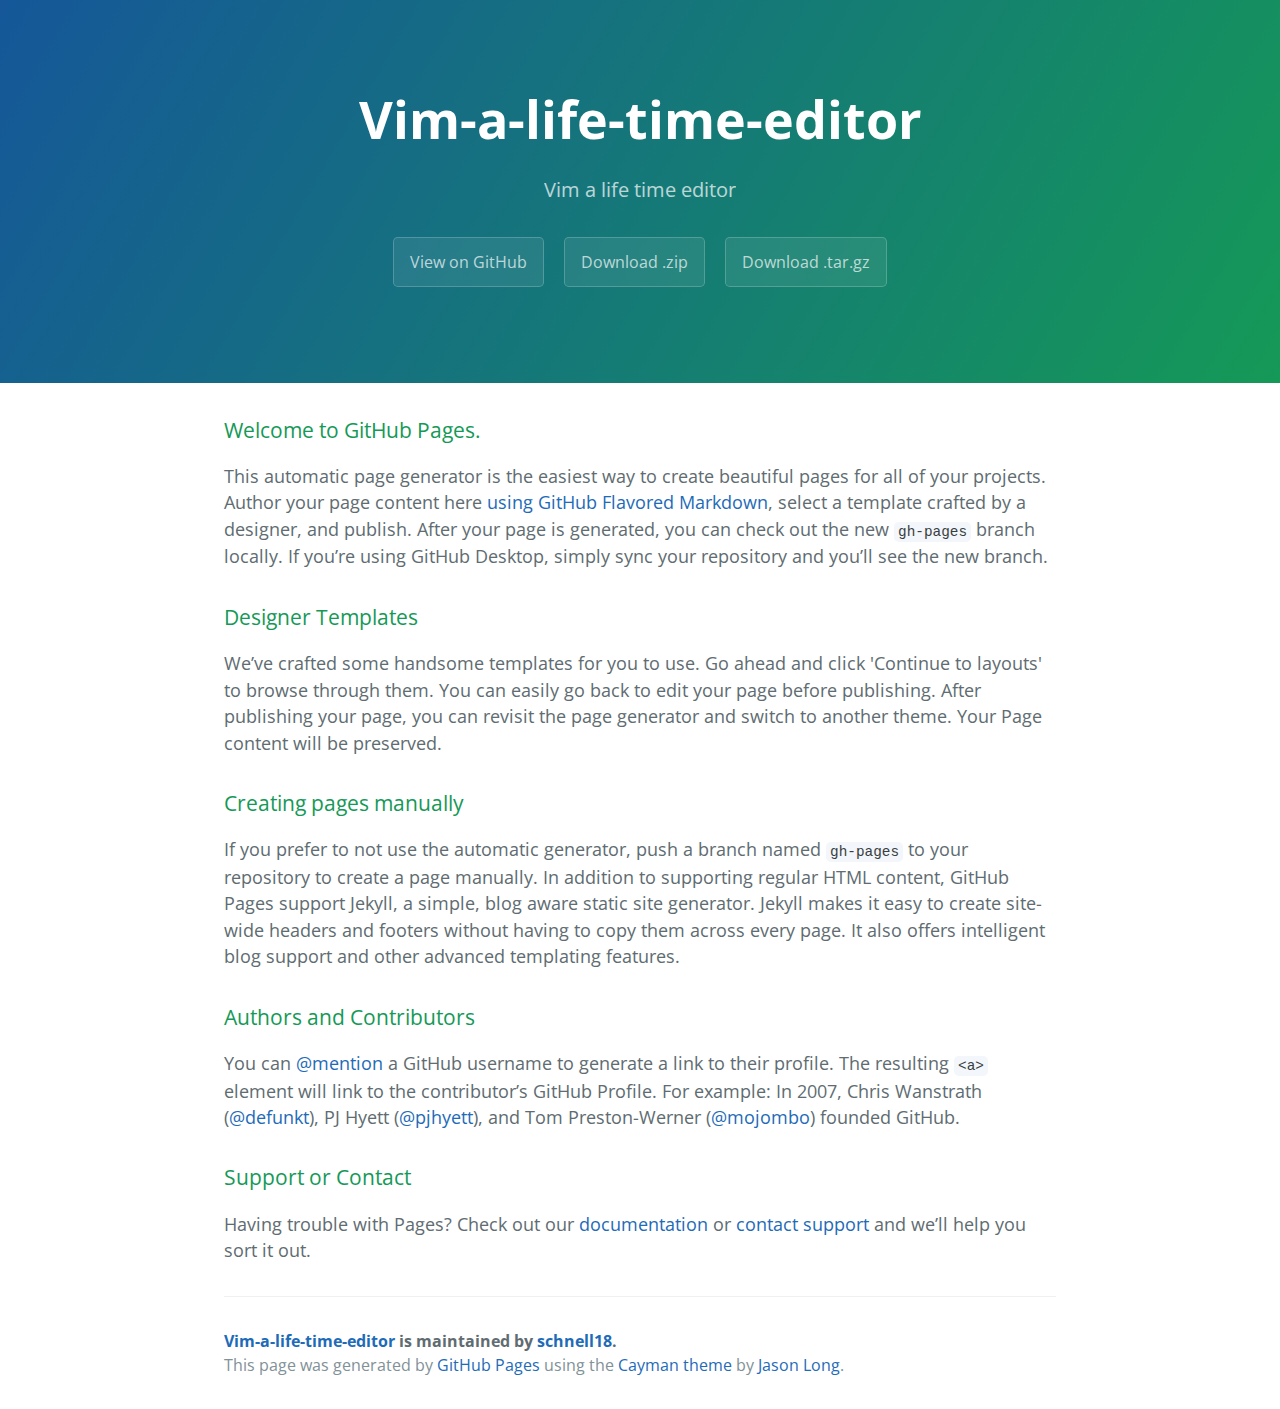
<file: index.html>
<!DOCTYPE html>
<html lang="en-us">
  <head>
    <meta charset="UTF-8">
    <title>Vim-a-life-time-editor by schnell18</title>
    <meta name="viewport" content="width=device-width, initial-scale=1">
    <link rel="stylesheet" type="text/css" href="stylesheets/normalize.css" media="screen">
    <link href='https://fonts.googleapis.com/css?family=Open+Sans:400,700' rel='stylesheet' type='text/css'>
    <link rel="stylesheet" type="text/css" href="stylesheets/stylesheet.css" media="screen">
    <link rel="stylesheet" type="text/css" href="stylesheets/github-light.css" media="screen">
  </head>
  <body>
    <section class="page-header">
      <h1 class="project-name">Vim-a-life-time-editor</h1>
      <h2 class="project-tagline">Vim a life time editor</h2>
      <a href="https://github.com/schnell18/vim-a-life-time-editor" class="btn">View on GitHub</a>
      <a href="https://github.com/schnell18/vim-a-life-time-editor/zipball/master" class="btn">Download .zip</a>
      <a href="https://github.com/schnell18/vim-a-life-time-editor/tarball/master" class="btn">Download .tar.gz</a>
    </section>

    <section class="main-content">
      <h3>
<a id="welcome-to-github-pages" class="anchor" href="#welcome-to-github-pages" aria-hidden="true"><span aria-hidden="true" class="octicon octicon-link"></span></a>Welcome to GitHub Pages.</h3>

<p>This automatic page generator is the easiest way to create beautiful pages for all of your projects. Author your page content here <a href="https://guides.github.com/features/mastering-markdown/">using GitHub Flavored Markdown</a>, select a template crafted by a designer, and publish. After your page is generated, you can check out the new <code>gh-pages</code> branch locally. If you’re using GitHub Desktop, simply sync your repository and you’ll see the new branch.</p>

<h3>
<a id="designer-templates" class="anchor" href="#designer-templates" aria-hidden="true"><span aria-hidden="true" class="octicon octicon-link"></span></a>Designer Templates</h3>

<p>We’ve crafted some handsome templates for you to use. Go ahead and click 'Continue to layouts' to browse through them. You can easily go back to edit your page before publishing. After publishing your page, you can revisit the page generator and switch to another theme. Your Page content will be preserved.</p>

<h3>
<a id="creating-pages-manually" class="anchor" href="#creating-pages-manually" aria-hidden="true"><span aria-hidden="true" class="octicon octicon-link"></span></a>Creating pages manually</h3>

<p>If you prefer to not use the automatic generator, push a branch named <code>gh-pages</code> to your repository to create a page manually. In addition to supporting regular HTML content, GitHub Pages support Jekyll, a simple, blog aware static site generator. Jekyll makes it easy to create site-wide headers and footers without having to copy them across every page. It also offers intelligent blog support and other advanced templating features.</p>

<h3>
<a id="authors-and-contributors" class="anchor" href="#authors-and-contributors" aria-hidden="true"><span aria-hidden="true" class="octicon octicon-link"></span></a>Authors and Contributors</h3>

<p>You can <a href="https://help.github.com/articles/basic-writing-and-formatting-syntax/#mentioning-users-and-teams" class="user-mention">@mention</a> a GitHub username to generate a link to their profile. The resulting <code>&lt;a&gt;</code> element will link to the contributor’s GitHub Profile. For example: In 2007, Chris Wanstrath (<a href="https://github.com/defunkt" class="user-mention">@defunkt</a>), PJ Hyett (<a href="https://github.com/pjhyett" class="user-mention">@pjhyett</a>), and Tom Preston-Werner (<a href="https://github.com/mojombo" class="user-mention">@mojombo</a>) founded GitHub.</p>

<h3>
<a id="support-or-contact" class="anchor" href="#support-or-contact" aria-hidden="true"><span aria-hidden="true" class="octicon octicon-link"></span></a>Support or Contact</h3>

<p>Having trouble with Pages? Check out our <a href="https://help.github.com/pages">documentation</a> or <a href="https://github.com/contact">contact support</a> and we’ll help you sort it out.</p>

      <footer class="site-footer">
        <span class="site-footer-owner"><a href="https://github.com/schnell18/vim-a-life-time-editor">Vim-a-life-time-editor</a> is maintained by <a href="https://github.com/schnell18">schnell18</a>.</span>

        <span class="site-footer-credits">This page was generated by <a href="https://pages.github.com">GitHub Pages</a> using the <a href="https://github.com/jasonlong/cayman-theme">Cayman theme</a> by <a href="https://twitter.com/jasonlong">Jason Long</a>.</span>
      </footer>

    </section>

  
  </body>
</html>
</file>
<file: stylesheets/stylesheet.css>
* {
  box-sizing: border-box; }

body {
  padding: 0;
  margin: 0;
  font-family: "Open Sans", "Helvetica Neue", Helvetica, Arial, sans-serif;
  font-size: 16px;
  line-height: 1.5;
  color: #606c71; }

a {
  color: #1e6bb8;
  text-decoration: none; }
  a:hover {
    text-decoration: underline; }

.btn {
  display: inline-block;
  margin-bottom: 1rem;
  color: rgba(255, 255, 255, 0.7);
  background-color: rgba(255, 255, 255, 0.08);
  border-color: rgba(255, 255, 255, 0.2);
  border-style: solid;
  border-width: 1px;
  border-radius: 0.3rem;
  transition: color 0.2s, background-color 0.2s, border-color 0.2s; }
  .btn + .btn {
    margin-left: 1rem; }

.btn:hover {
  color: rgba(255, 255, 255, 0.8);
  text-decoration: none;
  background-color: rgba(255, 255, 255, 0.2);
  border-color: rgba(255, 255, 255, 0.3); }

@media screen and (min-width: 64em) {
  .btn {
    padding: 0.75rem 1rem; } }

@media screen and (min-width: 42em) and (max-width: 64em) {
  .btn {
    padding: 0.6rem 0.9rem;
    font-size: 0.9rem; } }

@media screen and (max-width: 42em) {
  .btn {
    display: block;
    width: 100%;
    padding: 0.75rem;
    font-size: 0.9rem; }
    .btn + .btn {
      margin-top: 1rem;
      margin-left: 0; } }

.page-header {
  color: #fff;
  text-align: center;
  background-color: #159957;
  background-image: linear-gradient(120deg, #155799, #159957); }

@media screen and (min-width: 64em) {
  .page-header {
    padding: 5rem 6rem; } }

@media screen and (min-width: 42em) and (max-width: 64em) {
  .page-header {
    padding: 3rem 4rem; } }

@media screen and (max-width: 42em) {
  .page-header {
    padding: 2rem 1rem; } }

.project-name {
  margin-top: 0;
  margin-bottom: 0.1rem; }

@media screen and (min-width: 64em) {
  .project-name {
    font-size: 3.25rem; } }

@media screen and (min-width: 42em) and (max-width: 64em) {
  .project-name {
    font-size: 2.25rem; } }

@media screen and (max-width: 42em) {
  .project-name {
    font-size: 1.75rem; } }

.project-tagline {
  margin-bottom: 2rem;
  font-weight: normal;
  opacity: 0.7; }

@media screen and (min-width: 64em) {
  .project-tagline {
    font-size: 1.25rem; } }

@media screen and (min-width: 42em) and (max-width: 64em) {
  .project-tagline {
    font-size: 1.15rem; } }

@media screen and (max-width: 42em) {
  .project-tagline {
    font-size: 1rem; } }

.main-content :first-child {
  margin-top: 0; }
.main-content img {
  max-width: 100%; }
.main-content h1, .main-content h2, .main-content h3, .main-content h4, .main-content h5, .main-content h6 {
  margin-top: 2rem;
  margin-bottom: 1rem;
  font-weight: normal;
  color: #159957; }
.main-content p {
  margin-bottom: 1em; }
.main-content code {
  padding: 2px 4px;
  font-family: Consolas, "Liberation Mono", Menlo, Courier, monospace;
  font-size: 0.9rem;
  color: #383e41;
  background-color: #f3f6fa;
  border-radius: 0.3rem; }
.main-content pre {
  padding: 0.8rem;
  margin-top: 0;
  margin-bottom: 1rem;
  font: 1rem Consolas, "Liberation Mono", Menlo, Courier, monospace;
  color: #567482;
  word-wrap: normal;
  background-color: #f3f6fa;
  border: solid 1px #dce6f0;
  border-radius: 0.3rem; }
  .main-content pre > code {
    padding: 0;
    margin: 0;
    font-size: 0.9rem;
    color: #567482;
    word-break: normal;
    white-space: pre;
    background: transparent;
    border: 0; }
.main-content .highlight {
  margin-bottom: 1rem; }
  .main-content .highlight pre {
    margin-bottom: 0;
    word-break: normal; }
.main-content .highlight pre, .main-content pre {
  padding: 0.8rem;
  overflow: auto;
  font-size: 0.9rem;
  line-height: 1.45;
  border-radius: 0.3rem; }
.main-content pre code, .main-content pre tt {
  display: inline;
  max-width: initial;
  padding: 0;
  margin: 0;
  overflow: initial;
  line-height: inherit;
  word-wrap: normal;
  background-color: transparent;
  border: 0; }
  .main-content pre code:before, .main-content pre code:after, .main-content pre tt:before, .main-content pre tt:after {
    content: normal; }
.main-content ul, .main-content ol {
  margin-top: 0; }
.main-content blockquote {
  padding: 0 1rem;
  margin-left: 0;
  color: #819198;
  border-left: 0.3rem solid #dce6f0; }
  .main-content blockquote > :first-child {
    margin-top: 0; }
  .main-content blockquote > :last-child {
    margin-bottom: 0; }
.main-content table {
  display: block;
  width: 100%;
  overflow: auto;
  word-break: normal;
  word-break: keep-all; }
  .main-content table th {
    font-weight: bold; }
  .main-content table th, .main-content table td {
    padding: 0.5rem 1rem;
    border: 1px solid #e9ebec; }
.main-content dl {
  padding: 0; }
  .main-content dl dt {
    padding: 0;
    margin-top: 1rem;
    font-size: 1rem;
    font-weight: bold; }
  .main-content dl dd {
    padding: 0;
    margin-bottom: 1rem; }
.main-content hr {
  height: 2px;
  padding: 0;
  margin: 1rem 0;
  background-color: #eff0f1;
  border: 0; }

@media screen and (min-width: 64em) {
  .main-content {
    max-width: 64rem;
    padding: 2rem 6rem;
    margin: 0 auto;
    font-size: 1.1rem; } }

@media screen and (min-width: 42em) and (max-width: 64em) {
  .main-content {
    padding: 2rem 4rem;
    font-size: 1.1rem; } }

@media screen and (max-width: 42em) {
  .main-content {
    padding: 2rem 1rem;
    font-size: 1rem; } }

.site-footer {
  padding-top: 2rem;
  margin-top: 2rem;
  border-top: solid 1px #eff0f1; }

.site-footer-owner {
  display: block;
  font-weight: bold; }

.site-footer-credits {
  color: #819198; }

@media screen and (min-width: 64em) {
  .site-footer {
    font-size: 1rem; } }

@media screen and (min-width: 42em) and (max-width: 64em) {
  .site-footer {
    font-size: 1rem; } }

@media screen and (max-width: 42em) {
  .site-footer {
    font-size: 0.9rem; } }
</file>
<file: stylesheets/github-light.css>
/*
The MIT License (MIT)

Copyright (c) 2015 GitHub, Inc.

Permission is hereby granted, free of charge, to any person obtaining a copy
of this software and associated documentation files (the "Software"), to deal
in the Software without restriction, including without limitation the rights
to use, copy, modify, merge, publish, distribute, sublicense, and/or sell
copies of the Software, and to permit persons to whom the Software is
furnished to do so, subject to the following conditions:

The above copyright notice and this permission notice shall be included in all
copies or substantial portions of the Software.

THE SOFTWARE IS PROVIDED "AS IS", WITHOUT WARRANTY OF ANY KIND, EXPRESS OR
IMPLIED, INCLUDING BUT NOT LIMITED TO THE WARRANTIES OF MERCHANTABILITY,
FITNESS FOR A PARTICULAR PURPOSE AND NONINFRINGEMENT. IN NO EVENT SHALL THE
AUTHORS OR COPYRIGHT HOLDERS BE LIABLE FOR ANY CLAIM, DAMAGES OR OTHER
LIABILITY, WHETHER IN AN ACTION OF CONTRACT, TORT OR OTHERWISE, ARISING FROM,
OUT OF OR IN CONNECTION WITH THE SOFTWARE OR THE USE OR OTHER DEALINGS IN THE
SOFTWARE.

*/

.pl-c /* comment */ {
  color: #969896;
}

.pl-c1      /* constant, markup.raw, meta.diff.header, meta.module-reference, meta.property-name, support, support.constant, support.variable, variable.other.constant */,
.pl-s .pl-v /* string variable */ {
  color: #0086b3;
}

.pl-e  /* entity */,
.pl-en /* entity.name */ {
  color: #795da3;
}

.pl-s .pl-s1 /* string source */,
.pl-smi      /* storage.modifier.import, storage.modifier.package, storage.type.java, variable.other, variable.parameter.function */ {
  color: #333;
}

.pl-ent /* entity.name.tag */ {
  color: #63a35c;
}

.pl-k /* keyword, storage, storage.type */ {
  color: #a71d5d;
}

.pl-pds              /* punctuation.definition.string, string.regexp.character-class */,
.pl-s                /* string */,
.pl-s .pl-pse .pl-s1 /* string punctuation.section.embedded source */,
.pl-sr               /* string.regexp */,
.pl-sr .pl-cce       /* string.regexp constant.character.escape */,
.pl-sr .pl-sra       /* string.regexp string.regexp.arbitrary-repitition */,
.pl-sr .pl-sre       /* string.regexp source.ruby.embedded */ {
  color: #183691;
}

.pl-v /* variable */ {
  color: #ed6a43;
}

.pl-id /* invalid.deprecated */ {
  color: #b52a1d;
}

.pl-ii /* invalid.illegal */ {
  background-color: #b52a1d;
  color: #f8f8f8;
}

.pl-sr .pl-cce /* string.regexp constant.character.escape */ {
  color: #63a35c;
  font-weight: bold;
}

.pl-ml /* markup.list */ {
  color: #693a17;
}

.pl-mh        /* markup.heading */,
.pl-mh .pl-en /* markup.heading entity.name */,
.pl-ms        /* meta.separator */ {
  color: #1d3e81;
  font-weight: bold;
}

.pl-mq /* markup.quote */ {
  color: #008080;
}

.pl-mi /* markup.italic */ {
  color: #333;
  font-style: italic;
}

.pl-mb /* markup.bold */ {
  color: #333;
  font-weight: bold;
}

.pl-md /* markup.deleted, meta.diff.header.from-file */ {
  background-color: #ffecec;
  color: #bd2c00;
}

.pl-mi1 /* markup.inserted, meta.diff.header.to-file */ {
  background-color: #eaffea;
  color: #55a532;
}

.pl-mdr /* meta.diff.range */ {
  color: #795da3;
  font-weight: bold;
}

.pl-mo /* meta.output */ {
  color: #1d3e81;
}
</file>
